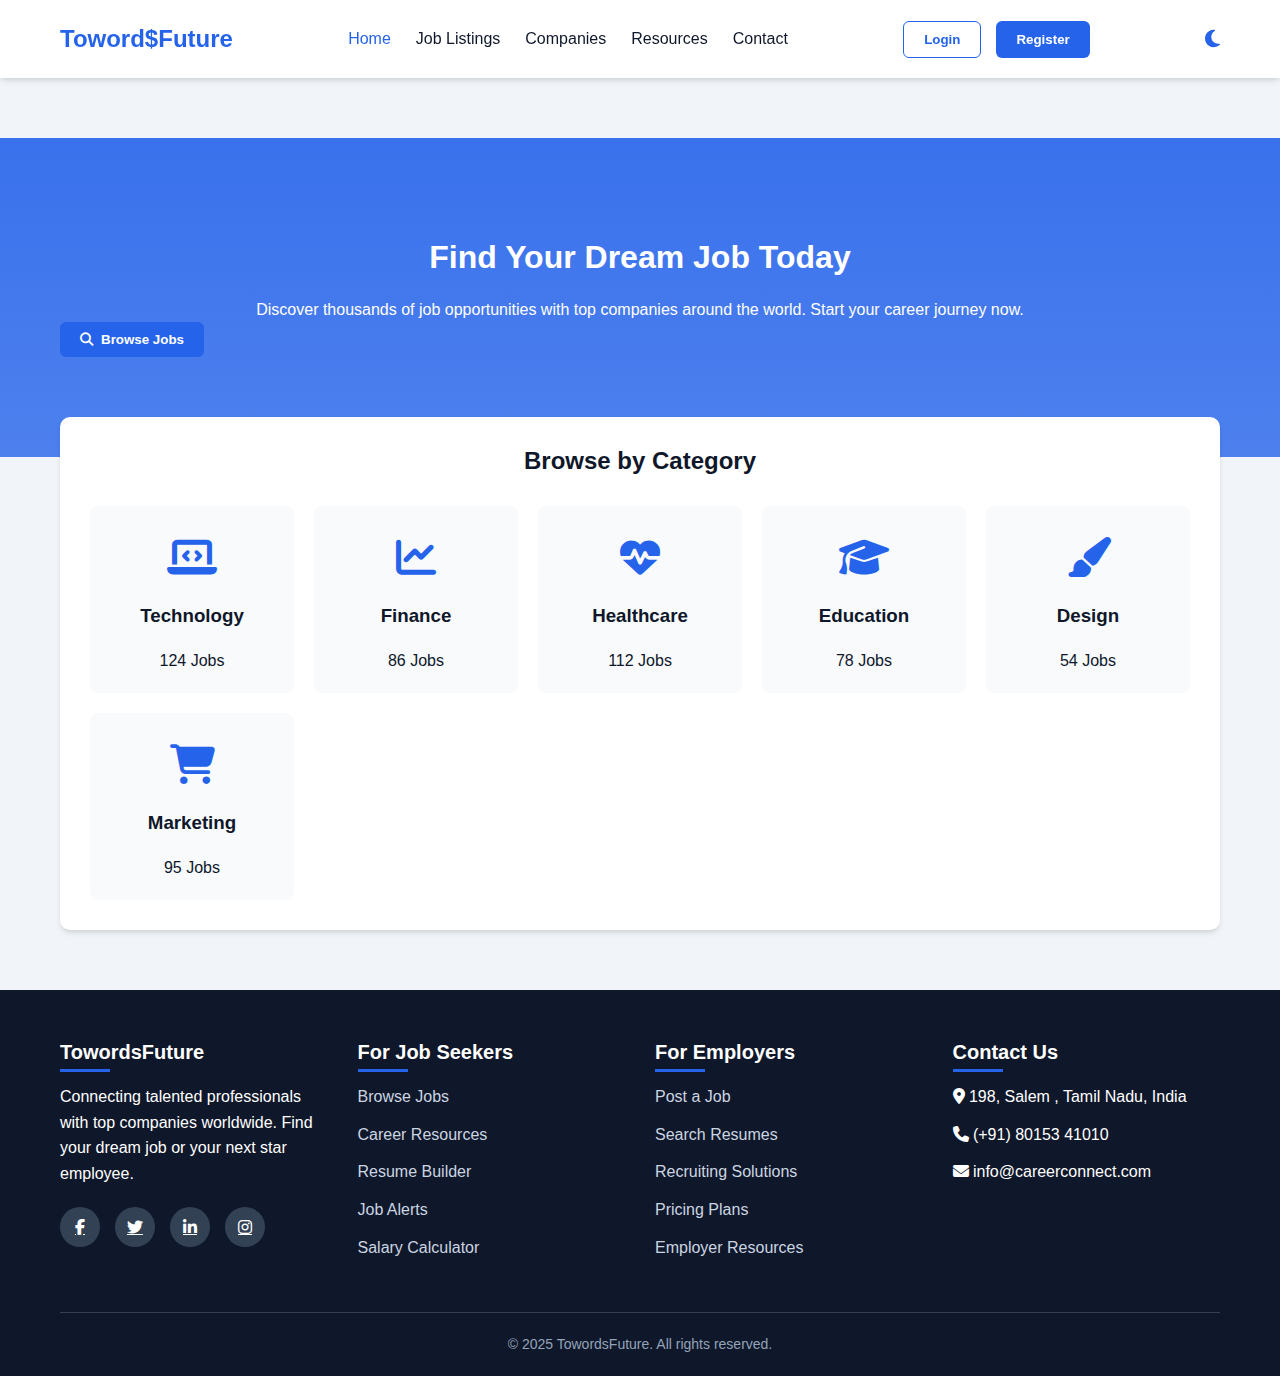
<file: index.html>
<!DOCTYPE html>
<html lang="en">
<head>
    <meta charset="UTF-8">
    <meta name="viewport" content="width=device-width, initial-scale=1.0">
    <title>TowordsFuture - Find Your Dream Job</title>
    <meta name="description" content="TowordsFuture connects talented professionals with top companies worldwide. Find your dream job or your next star employee.">
    <link rel="stylesheet" href="https://cdnjs.cloudflare.com/ajax/libs/font-awesome/6.4.0/css/all.min.css">
    <link rel="stylesheet" href="css/styles.css">
</head>
<body>
    <header>
        <div class="container">
            <nav class="navbar" aria-label="Main navigation">
                <a href="#" class="logo" onclick="showPage('home')" aria-label="TowordsFuture Home">Toword$Future</a>
                <div class="nav-links">
                    <a href="#" class="active" onclick="showPage('home')" aria-current="page">Home</a>
                    <a href="#" onclick="showPage('job-listings')">Job Listings</a>
                    <a href="#" onclick="showPage('companies')">Companies</a>
                    <a href="#" onclick="showPage('resources')">Resources</a>
                    <a href="#" onclick="showPage('contact')">Contact</a>
                </div>
                <div class="auth-buttons">
                    <button class="btn btn-outline" onclick="showPage('login')">Login</button>
                    <button class="btn btn-primary" onclick="showPage('login')">Register</button>
                </div>
                <div class="nav-right">
                    <button class="dark-mode-toggle" title="Toggle dark mode" aria-label="Toggle dark mode">
                        <i class="fas fa-moon"></i>
                    </button>
                    <button class="mobile-menu-btn" aria-label="Open mobile menu">
                        <i class="fas fa-bars"></i>
                    </button>
                </div>
            </nav>
            <nav class="mobile-nav" aria-label="Mobile navigation">
                <a href="#" onclick="showPage('home')">Home</a>
                <a href="#" onclick="showPage('job-listings')">Job Listings</a>
                <a href="#" onclick="showPage('companies')">Companies</a>
                <a href="#" onclick="showPage('resources')">Resources</a>
                <a href="#" onclick="showPage('contact')">Contact</a>
                <a href="#" onclick="showPage('login')">Login / Register</a>
            </nav>
        </div>
    </header>
    <!-- Home Page -->
    <section id="home" class="page active" tabindex="-1">
        <div class="hero">
            <div class="container">
                <h1 class="hero-title">Find Your Dream Job Today</h1>
                <p class="hero-desc">Discover thousands of job opportunities with top companies around the world. Start your career journey now.</p>
                <button class="btn btn-primary btn-icon" onclick="showPage('job-listings')">
                    <i class="fas fa-search"></i> Browse Jobs
                </button>
            </div>
        </div>
        <div class="container">
            <div class="categories">
                <h2>Browse by Category</h2>
                <div class="category-grid" id="category-list"></div>
            </div>
        </div>
    </section>
    <!-- Job Listings -->
    <section id="job-listings" class="page" tabindex="-1">
        <div class="container">
            <h2>Find Your Next Opportunity</h2>
            <div class="filters" id="job-filters"></div>
            <div class="job-grid" id="job-grid"></div>
        </div>
    </section>
    <!-- Job Details -->
    <section id="job-details" class="page" tabindex="-1">
        <div class="container">
            <div class="job-detail-container" id="job-detail-container"></div>
        </div>
    </section>
    <!-- Login/Register/Admin Page -->
    <section id="login" class="page" tabindex="-1">
        <div class="container">
            <div class="auth-container">
                <div class="auth-header">
                    <h2>Welcome to TowordsFuture</h2>
                    <p>Sign in to your account, create a new one, or login as admin</p>
                </div>
                <div class="auth-tabs">
                    <div class="auth-tab active" onclick="switchAuthTab('login')">Login</div>
                    <div class="auth-tab" onclick="switchAuthTab('register')">Register</div>
                    <div class="auth-tab" onclick="switchAuthTab('admin')">Admin</div>
                </div>
                <!-- User Login Form -->
                <form id="login-form" class="auth-form active" aria-label="Login form">
                    <div class="form-group">
                        <label for="login-email">Email Address *</label>
                        <input type="email" id="login-email" name="email" required autocomplete="username">
                        <div class="error" id="login-email-error">Please enter a valid email address</div>
                    </div>
                    <div class="form-group">
                        <label for="login-password">Password *</label>
                        <input type="password" id="login-password" name="password" required autocomplete="current-password">
                        <div class="error" id="login-password-error">Please enter your password</div>
                    </div>
                    <div class="form-group">
                        <button type="submit" class="btn btn-primary" style="width: 100%;">Login</button>
                    </div>
                    <div class="form-footer">
                        <p>Don't have an account? <a href="#" onclick="switchAuthTab('register')">Register now</a></p>
                    </div>
                </form>
                <!-- Register Form -->
                <form id="register-form" class="auth-form" aria-label="Register form">
                    <div class="form-group">
                        <label for="register-name">Full Name *</label>
                        <input type="text" id="register-name" name="name" required>
                        <div class="error" id="register-name-error">Please enter your full name</div>
                    </div>
                    <div class="form-group">
                        <label for="register-email">Email Address *</label>
                        <input type="email" id="register-email" name="email" required autocomplete="email">
                        <div class="error" id="register-email-error">Please enter a valid email address</div>
                    </div>
                    <div class="form-group">
                        <label for="register-password">Password *</label>
                        <input type="password" id="register-password" name="password" required autocomplete="new-password">
                        <div class="error" id="register-password-error">Password must be at least 8 characters</div>
                    </div>
                    <div class="form-group">
                        <label for="register-confirm">Confirm Password *</label>
                        <input type="password" id="register-confirm" name="confirm" required autocomplete="new-password">
                        <div class="error" id="register-confirm-error">Passwords do not match</div>
                    </div>
                    <div class="form-group">
                        <label for="user-type">I am a:</label>
                        <select id="user-type" name="user-type">
                            <option value="job-seeker">Job Seeker</option>
                            <option value="employer">Employer</option>
                        </select>
                    </div>
                    <div class="form-group">
                        <input type="checkbox" id="terms" required>
                        <label for="terms">I agree to the <a href="#">Terms of Service</a> and <a href="#">Privacy Policy</a></label>
                    </div>
                    <button type="submit" class="btn btn-primary" style="width: 100%;">Create Account</button>
                    <div class="form-footer">
                        <p>Already have an account? <a href="#" onclick="switchAuthTab('login')">Sign in</a></p>
                    </div>
                </form>
                <!-- Admin Login Form -->
                <form id="admin-form" class="auth-form" aria-label="Admin login form">
                    <div class="form-group">
                        <label for="admin-username">Admin Username *</label>
                        <input type="text" id="admin-username" name="username" required>
                        <div class="error" id="admin-username-error">Please enter admin username</div>
                    </div>
                    <div class="form-group">
                        <label for="admin-password">Admin Password *</label>
                        <input type="password" id="admin-password" name="password" required>
                        <div class="error" id="admin-password-error">Please enter admin password</div>
                    </div>
                    <div class="form-group">
                        <button type="submit" class="btn btn-primary" style="width: 100%;">Admin Login</button>
                    </div>
                </form>
            </div>
        </div>
    </section>
    <!-- Placeholder for Companies, Resources, Contact -->
    <section id="companies" class="page" tabindex="-1">
        <div class="container"><h2>Companies</h2><p>Feature coming soon!</p></div>
    </section>
    <section id="resources" class="page" tabindex="-1">
        <div class="container"><h2>Resources</h2><p>Feature coming soon!</p></div>
    </section>
    <section id="contact" class="page" tabindex="-1">
        <div class="container"><h2>Contact Us</h2><p>Feature coming soon!</p></div>
    </section>
    <!-- Footer -->
    <footer>
        <div class="container">
            <div class="footer-content">
                <div class="footer-column">
                    <h3>TowordsFuture</h3>
                    <p>Connecting talented professionals with top companies worldwide. Find your dream job or your next star employee.</p>
                    <div class="social-links">
                        <a href="#" aria-label="Facebook"><i class="fab fa-facebook-f"></i></a>
                        <a href="#" aria-label="Twitter"><i class="fab fa-twitter"></i></a>
                        <a href="#" aria-label="LinkedIn"><i class="fab fa-linkedin-in"></i></a>
                        <a href="#" aria-label="Instagram"><i class="fab fa-instagram"></i></a>
                    </div>
                </div>
                <div class="footer-column">
                    <h3>For Job Seekers</h3>
                    <ul class="footer-links">
                        <li><a href="#">Browse Jobs</a></li>
                        <li><a href="#">Career Resources</a></li>
                        <li><a href="#">Resume Builder</a></li>
                        <li><a href="#">Job Alerts</a></li>
                        <li><a href="#">Salary Calculator</a></li>
                    </ul>
                </div>
                <div class="footer-column">
                    <h3>For Employers</h3>
                    <ul class="footer-links">
                        <li><a href="#">Post a Job</a></li>
                        <li><a href="#">Search Resumes</a></li>
                        <li><a href="#">Recruiting Solutions</a></li>
                        <li><a href="#">Pricing Plans</a></li>
                        <li><a href="#">Employer Resources</a></li>
                    </ul>
                </div>
                <div class="footer-column">
                    <h3>Contact Us</h3>
                    <ul class="footer-links">
                        <li><i class="fas fa-map-marker-alt"></i> 198, Salem , Tamil Nadu, India   </li>
                        <li><i class="fas fa-phone"></i> (+91) 80153 41010 </li>
                        <li><i class="fas fa-envelope"></i> info@careerconnect.com</li>
                    </ul>
                </div>
            </div>
            <div class="copyright">
                <p>&copy; 2025 TowordsFuture. All rights reserved.</p>
            </div>
        </div>
    </footer>
    <script src="js/script.js"></script>
</body>
</html>
</file>
<file: css/styles.css>
:root {
    --primary: #2563eb;
    --primary-dark: #1d4ed8;
    --secondary: #475569;
    --light: #f8fafc;
    --dark: #0f172a;
    --success: #10b981;
    --danger: #ef4444;
    --border: #cbd5e1;
    --shadow: 0 4px 6px -1px rgba(0, 0, 0, 0.1), 0 2px 4px -1px rgba(0, 0, 0, 0.06);
}
* { margin: 0; padding: 0; box-sizing: border-box; font-family: 'Segoe UI', Tahoma, Geneva, Verdana, sans-serif; }
body { background-color: #f1f5f9; color: var(--dark); line-height: 1.6; }
.container { width: 100%; max-width: 1200px; margin: 0 auto; padding: 0 20px; }
.btn { display: inline-block; padding: 10px 20px; border-radius: 6px; font-weight: 600; text-align: center; cursor: pointer; transition: all 0.3s ease; border: none; }
.btn-primary { background-color: var(--primary); color: white; }
.btn-primary:hover { background-color: var(--primary-dark); }
.btn-outline { background-color: transparent; border: 1px solid var(--primary); color: var(--primary); }
.btn-outline:hover { background-color: var(--primary); color: white; }
.btn-icon { display: flex; align-items: center; gap: 8px; }
section { padding: 60px 0; }
h1, h2, h3 { margin-bottom: 20px; line-height: 1.2; }
header { background-color: white; box-shadow: var(--shadow); position: sticky; top: 0; z-index: 100; }
.navbar { display: flex; justify-content: space-between; align-items: center; padding: 20px 0; }
.logo { font-size: 24px; font-weight: 700; color: var(--primary); text-decoration: none; }
.nav-links { display: flex; gap: 25px; }
.nav-links a { color: var(--dark); text-decoration: none; font-weight: 500; transition: color 0.3s ease; }
.nav-links a:hover, .nav-links a.active { color: var(--primary); }
.auth-buttons { display: flex; gap: 15px; }
.mobile-menu-btn { display: none; background: none; border: none; font-size: 24px; cursor: pointer; color: var(--dark); }
.mobile-nav { display: none; flex-direction: column; background-color: white; box-shadow: var(--shadow); position: absolute; top: 100%; left: 0; width: 100%; z-index: 999; }
.mobile-nav.active { display: flex; }
.mobile-nav a { padding: 15px 20px; text-decoration: none; color: var(--dark); border-bottom: 1px solid var(--border); }
.mobile-nav a:hover { background-color: var(--light); }
.dark-mode-toggle { border: none; background: none; font-size: 20px; cursor: pointer; color: var(--primary); }
.nav-right { display: flex; align-items: center; gap: 15px; }
/* Hero Section */
.hero { background: linear-gradient(rgba(37, 99, 235, 0.9), rgba(37, 99, 235, 0.8)), url('https://images.unsplash.com/photo-1497366754035-f200968a6e72?ixlib=rb-4.0.3&auto=format&fit=crop&w=1500&q=80'); background-size: cover; background-position: center; color: white; text-align: center; padding: 100px 20px; }
.hero-title, .hero-desc { color: white; }
body.dark .hero { background: linear-gradient(rgba(37, 99, 235, 0.8), rgba(37, 99, 235, 0.7)), url('https://images.unsplash.com/photo-1497366754035-f200968a6e72?ixlib=rb-4.0.3&auto=format&fit=crop&w=1500&q=80'); }
body.dark .hero-title, body.dark .hero-desc { color: #f8fafc; text-shadow: 0 2px 6px rgba(0,0,0,0.5); }
.categories { background-color: white; border-radius: 10px; padding: 30px; box-shadow: var(--shadow); margin-top: -40px; position: relative; z-index: 2; }
body.dark .categories { background-color: #1e293b !important; color: #f8fafc; }
.categories h2 { text-align: center; margin-bottom: 30px; }
.category-grid { display: grid; grid-template-columns: repeat(auto-fill, minmax(200px, 1fr)); gap: 20px; }
.category-card { background-color: var(--light); border-radius: 8px; padding: 20px; text-align: center; transition: transform 0.3s ease; cursor: pointer; }
body.dark .category-card { background-color: #334155; color: #f8fafc; }
.category-card:hover { transform: translateY(-5px); box-shadow: var(--shadow); }
.category-icon { font-size: 40px; margin-bottom: 15px; color: var(--primary); }
body.dark .category-icon { color: #38bdf8; }
.filters { background-color: white; border-radius: 10px; padding: 20px; box-shadow: var(--shadow); margin-bottom: 30px; display: flex; gap: 15px; flex-wrap: wrap; }
body.dark .filters { background-color: #1e293b !important; color: #f8fafc; }
.filter-group { flex: 1; min-width: 200px; }
.filter-group label { display: block; margin-bottom: 8px; font-weight: 500; }
.filter-group select, .filter-group input { width: 100%; padding: 10px 15px; border-radius: 6px; border: 1px solid var(--border); background-color: var(--light); }
body.dark .filter-group select, body.dark .filter-group input { background-color: #334155; color: #f8fafc; }
.job-grid { display: grid; grid-template-columns: repeat(auto-fill, minmax(300px, 1fr)); gap: 25px; }
.job-card { background-color: white; border-radius: 10px; overflow: hidden; box-shadow: var(--shadow); transition: transform 0.3s ease; }
body.dark .job-card { background-color: #334155; color: #f8fafc; }
.job-card:hover { transform: translateY(-5px); }
.job-header { padding: 20px; border-bottom: 1px solid var(--border); }
.job-title { font-size: 20px; margin-bottom: 5px; }
.job-company { color: var(--secondary); font-weight: 500; margin-bottom: 10px; }
body.dark .job-company { color: #f8fafc; }
.job-meta { display: flex; gap: 15px; color: var(--secondary); font-size: 14px; }
body.dark .job-meta { color: #f8fafc; }
.job-meta i { margin-right: 5px; }
.job-body { padding: 20px; }
.job-description { margin-bottom: 20px; color: var(--secondary); }
body.dark .job-description { color: #f8fafc; }
.job-footer { padding: 15px 20px; background-color: var(--light); display: flex; justify-content: space-between; align-items: center; }
body.dark .job-footer { background-color: #1e293b; color: #f8fafc; }
.save-job { background: none; border: none; font-size: 20px; cursor: pointer; color: #d1d5db; transition: color 0.3s ease; }
.save-job.saved { color: var(--danger); }
.job-type { font-weight: bold; }
.job-card[tabindex] { outline: 2px solid var(--primary); }
.job-card:focus { outline: 2px solid var(--primary); }
.job-detail-container { display: flex; gap: 30px; flex-wrap: wrap; }
.job-detail { flex: 1; min-width: 300px; background-color: white; border-radius: 10px; padding: 30px; box-shadow: var(--shadow); }
body.dark .job-detail { background-color: #334155; color: #f8fafc; }
.job-detail-header { margin-bottom: 30px; }
.job-actions { display: flex; gap: 15px; margin-top: 20px; }
.detail-section { margin-bottom: 30px; }
.detail-section h3 { border-bottom: 2px solid var(--primary); padding-bottom: 10px; margin-bottom: 15px; }
.requirements { display: grid; grid-template-columns: repeat(auto-fill, minmax(200px, 1fr)); gap: 15px; margin-top: 15px; }
.requirement { background-color: var(--light); padding: 10px 15px; border-radius: 6px; }
body.dark .requirement { background-color: #1e293b; color: #f8fafc; }
.apply-form { flex: 1; min-width: 300px; background-color: white; border-radius: 10px; padding: 30px; box-shadow: var(--shadow); }
body.dark .apply-form { background-color: #334155; color: #f8fafc; }
.form-group { margin-bottom: 20px; }
.form-group label { display: block; margin-bottom: 8px; font-weight: 500; }
.form-group input, .form-group textarea, .form-group select { width: 100%; padding: 12px 15px; border-radius: 6px; border: 1px solid var(--border); background-color: var(--light); }
body.dark .form-group input, body.dark .form-group textarea, body.dark .form-group select { background-color: #1e293b; color: #f8fafc; }
.form-group .error { color: var(--danger); font-size: 14px; margin-top: 5px; display: none; }
.file-input { position: relative; overflow: hidden; }
.file-input input { position: absolute; left: 0; top: 0; opacity: 0; width: 100%; height: 100%; cursor: pointer; }
.file-input label { display: block; padding: 12px 15px; background-color: var(--light); border: 1px solid var(--border); border-radius: 6px; text-align: center; cursor: pointer; }
body.dark .file-input label { background-color: #334155; color: #f8fafc; }
.file-input .file-name { display: block; margin-top: 8px; font-size: 14px; color: var(--secondary); }
body.dark .file-input .file-name { color: #f8fafc; }
.auth-container { max-width: 500px; margin: 0 auto; background-color: white; border-radius: 10px; padding: 40px; box-shadow: var(--shadow); }
body.dark .auth-container { background-color: #1e293b; color: #f8fafc; }
.auth-header { text-align: center; margin-bottom: 30px; }
.auth-tabs { display: flex; margin-bottom: 30px; border-bottom: 1px solid var(--border); }
.auth-tab { flex: 1; text-align: center; padding: 15px; cursor: pointer; font-weight: 500; transition: all 0.3s ease; }
.auth-tab.active { border-bottom: 3px solid var(--primary); color: var(--primary); }
.auth-form { display: none; }
.auth-form.active { display: block; }
.form-footer { text-align: center; margin-top: 20px; }
.form-footer a { color: var(--primary); text-decoration: none; }
footer { background-color: var(--dark); color: white; padding: 50px 0 20px; }
body.dark footer { background-color: #1e293b !important; color: #f8fafc; }
.footer-content { display: grid; grid-template-columns: repeat(auto-fit, minmax(250px, 1fr)); gap: 30px; margin-bottom: 40px; }
.footer-column h3 { font-size: 20px; margin-bottom: 20px; position: relative; }
.footer-column h3::after { content: ''; position: absolute; bottom: -8px; left: 0; width: 50px; height: 3px; background-color: var(--primary); }
.footer-links { list-style: none; }
.footer-links li { margin-bottom: 12px; }
.footer-links a { color: #cbd5e1; text-decoration: none; transition: color 0.3s ease; }
.footer-links a:hover { color: white; }
.social-links { display: flex; gap: 15px; margin-top: 20px; }
.social-links a { display: inline-flex; align-items: center; justify-content: center; width: 40px; height: 40px; background-color: #334155; border-radius: 50%; color: white; transition: background-color 0.3s ease; }
.social-links a:hover { background-color: var(--primary); }
body.dark .footer-links a { color: #cbd5e1; }
body.dark .footer-links a:hover { color: #fff; }
.copyright { text-align: center; padding-top: 20px; border-top: 1px solid #334155; color: #94a3b8; font-size: 14px; }
@media (max-width: 768px) {
    .nav-links, .auth-buttons { display: none; }
    .mobile-menu-btn { display: block; }
    .hero h1 { font-size: 36px; }
    .hero p { font-size: 18px; }
    .job-grid { grid-template-columns: 1fr; }
    .filters { flex-direction: column; }
}
.page { display: none; }
.page.active { display: block; }
body.dark { background-color: #0f172a; color: #f8fafc; }
body.dark header,
body.dark .job-card,
body.dark .auth-container,
body.dark .filters,
body.dark .apply-form,
body.dark .job-detail,
body.dark footer { background-color: #1e293b !important; color: #f8fafc; }
body.dark .btn-outline { border-color: #f8fafc; color: #f8fafc; }
</file>
